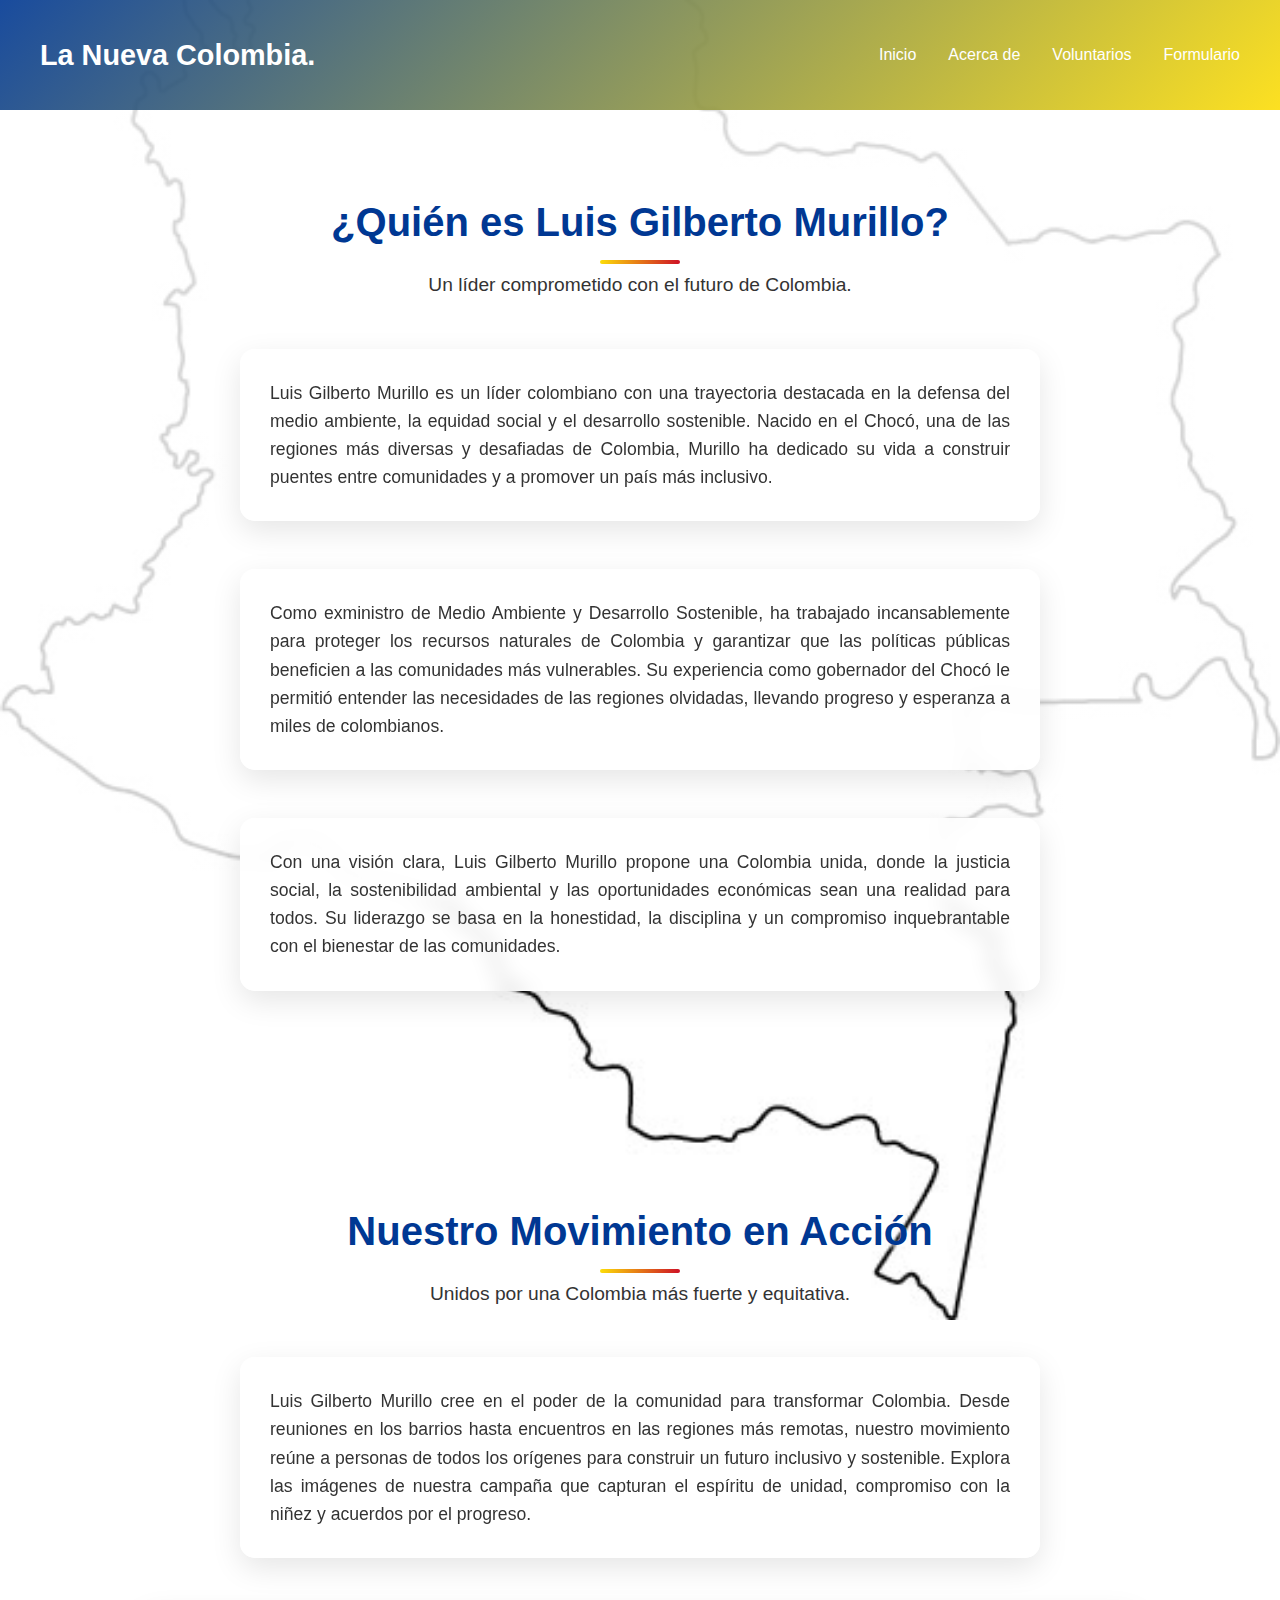
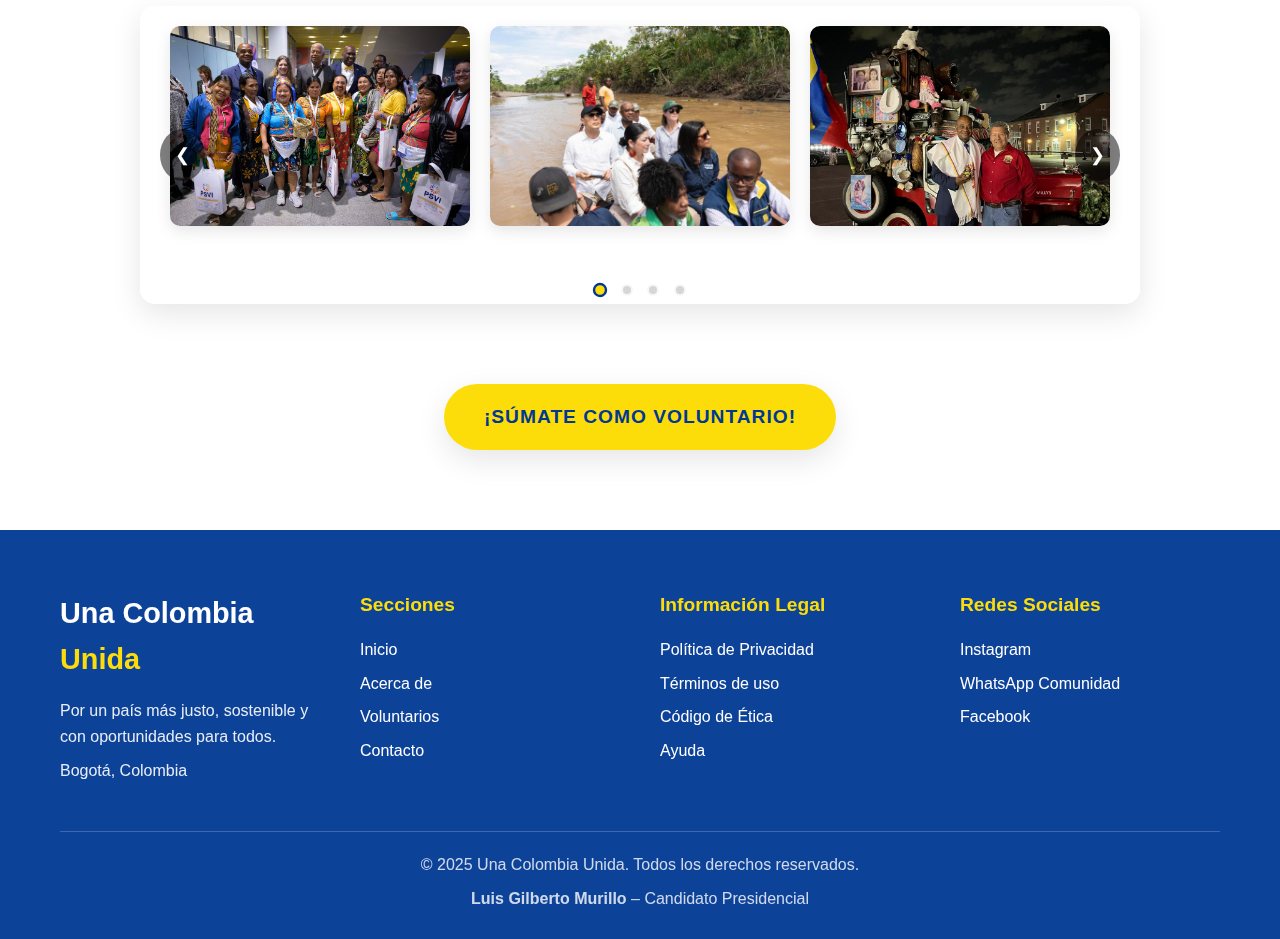
<file: Landing Page/Landing Page/blog.html>
<!DOCTYPE html>
<html lang="es">
<head>
    <meta charset="UTF-8">
    <meta name="viewport" content="width=device-width, initial-scale=1.0">
    <title>Acerca de Luis Gilberto Murillo - La Nueva Colombia</title>
    <link rel="shortcut icon" href="./images/Favicon.png" type="image/x-icon">
    <style>
        /* Variables CSS */
        :root {
            --amarillo-colombia: #FCDD09;
            --azul-colombia: #003893;
            --rojo-colombia: #CE1126;
            --blanco: #FFFFFF;
            --gris-oscuro: #333333;
            --sombra: rgba(0, 0, 0, 0.1);
        }

        * {
            margin: 0;
            padding: 0;
            box-sizing: border-box;
        }

        body {
            font-family: 'Segoe UI', Tahoma, Geneva, Verdana, sans-serif;
            line-height: 1.6;
            background: linear-gradient(rgba(255, 255, 255, 0.85), rgba(255, 255, 255, 0.80)), url('./images/Map-Colombia.jpeg');
            background-size: cover;
            background-position: center center;
            background-repeat: no-repeat;
            background-attachment: fixed;
            min-height: 100vh;
        }

        .container {
            max-width: 1200px;
            margin: 0 auto;
            padding: 0 20px;
        }

        /* Header y Navegación */
        .hero {
            background: linear-gradient(135deg, rgba(0, 56, 147, 0.9), rgba(252, 221, 9, 0.9));
            color: var(--blanco);
            padding: 1rem 0;
            position: relative;
            overflow: hidden;
        }

        .nav {
            display: flex;
            justify-content: space-between;
            align-items: center;
            padding: 1rem 0;
        }

        .nav__title {
            font-size: 1.8rem;
            font-weight: 700;
            color: var(--blanco);
        }

        .nav__link {
            display: flex;
            gap: 2rem;
            list-style: none;
            align-items: center;
        }

        .nav__links {
            color: var(--blanco);
            text-decoration: none;
            font-weight: 500;
            transition: color 0.3s ease;
        }

        .nav__links:hover {
            color: var(--amarillo-colombia);
        }

        .nav__menu {
            display: none;
            cursor: pointer;
        }

        .nav__img {
            width: 24px;
            height: 24px;
        }

        .nav__exit {
            display: none;
            width: 24px;
            height: 24px;
            cursor: pointer;
        }

        /* Sección Quién es Murillo */
        .community {
            padding: 80px 0;
            background: transparent;
        }

        .section__title {
            font-size: 2.5rem;
            color: var(--azul-colombia);
            text-align: center;
            margin-bottom: 1rem;
            font-weight: 700;
            position: relative;
            text-shadow: 0 2px 4px rgba(255, 255, 255, 0.8);
        }

        .section__title::after {
            content: '';
            position: absolute;
            bottom: -10px;
            left: 50%;
            transform: translateX(-50%);
            width: 80px;
            height: 4px;
            background: linear-gradient(90deg, var(--amarillo-colombia), var(--rojo-colombia));
            border-radius: 2px;
        }

        .section__subtitle {
            text-align: center;
            font-size: 1.2rem;
            color: var(--gris-oscuro);
            margin-bottom: 3rem;
            max-width: 600px;
            margin-left: auto;
            margin-right: auto;
            text-shadow: 0 1px 2px rgba(255, 255, 255, 0.8);
        }

        .community__content {
            text-align: center;
        }

        .community__paragraph {
            font-size: 1.1rem;
            color: var(--gris-oscuro);
            margin-bottom: 3rem;
            max-width: 800px;
            margin-left: auto;
            margin-right: auto;
            text-align: justify;
            background: rgba(255, 255, 255, 0.8);
            padding: 30px;
            border-radius: 15px;
            box-shadow: 0 10px 30px rgba(0, 0, 0, 0.1);
            backdrop-filter: blur(10px);
        }

        /* Slideshow Mejorado */
        .community__slideshow {
            position: relative;
            max-width: 1000px;
            margin: 0 auto 3rem auto;
            overflow: hidden;
            border-radius: 15px;
            box-shadow: 0 10px 30px var(--sombra);
            background: rgba(255, 255, 255, 0.9);
            backdrop-filter: blur(10px);
        }

        .community__slides {
            display: flex;
            transition: transform 0.5s ease-in-out;
            width: 400%; /* 4 slides × 100% */
        }

        .community__slide {
            width: 25%; /* 100% / 4 slides */
            display: flex;
            justify-content: center;
            align-items: center;
            gap: 20px;
            padding: 20px;
            background: rgba(255, 255, 255, 0.9);
        }

        .community__slide-img {
            width: 300px;
            height: 200px;
            object-fit: cover;
            border-radius: 10px;
            box-shadow: 0 5px 15px var(--sombra);
            transition: transform 0.3s ease;
        }

        .community__slide-img:hover {
            transform: scale(1.05);
        }

        /* Flechas de navegación */
        .community__arrow {
            position: absolute;
            top: 50%;
            transform: translateY(-50%);
            background: rgba(0, 0, 0, 0.5);
            color: white;
            border: none;
            padding: 15px;
            font-size: 18px;
            cursor: pointer;
            border-radius: 50%;
            transition: all 0.3s ease;
            z-index: 10;
        }

        .community__arrow:hover {
            background: rgba(0, 0, 0, 0.7);
            transform: translateY(-50%) scale(1.1);
        }

        .community__arrow--prev {
            left: 20px;
        }

        .community__arrow--next {
            right: 20px;
        }

        /* Indicadores (dots) */
        .community__dots {
            text-align: center;
            margin-top: 2rem;
        }

        .community__dot {
            display: inline-block;
            width: 12px;
            height: 12px;
            margin: 0 5px;
            background-color: rgba(204, 204, 204, 0.8);
            border-radius: 50%;
            cursor: pointer;
            transition: all 0.3s ease;
            border: 2px solid rgba(255, 255, 255, 0.8);
        }

        .community__dot.active {
            background-color: var(--amarillo-colombia);
            transform: scale(1.2);
            border-color: var(--azul-colombia);
        }

        .community__dot:hover {
            background-color: var(--azul-colombia);
        }

        /* Botón CTA */
        .cta {
            display: inline-block;
            background: var(--amarillo-colombia);
            color: var(--azul-colombia);
            padding: 18px 40px;
            text-decoration: none;
            font-weight: 700;
            font-size: 1.2rem;
            border-radius: 50px;
            transition: all 0.3s ease;
            box-shadow: 0 10px 30px var(--sombra);
            text-transform: uppercase;
            letter-spacing: 1px;
            margin-top: 2rem;
        }

        .cta:hover {
            transform: translateY(-5px) scale(1.05);
            box-shadow: 0 15px 40px rgba(0, 0, 0, 0.2);
            background: #FFE55C;
        }

        /* Footer */
        .footer {
            background: rgba(0, 56, 147, 0.95);
            color: var(--blanco);
            padding: 60px 0 20px;
            backdrop-filter: blur(10px);
        }

        .footer__wrapper {
            display: grid;
            grid-template-columns: repeat(auto-fit, minmax(250px, 1fr));
            gap: 40px;
            margin-bottom: 40px;
        }

        .footer__column h2 {
            font-size: 1.8rem;
            margin-bottom: 1rem;
        }

        .footer__column h2 span {
            color: var(--amarillo-colombia);
        }

        .footer__column h3 {
            font-size: 1.2rem;
            margin-bottom: 1rem;
            color: var(--amarillo-colombia);
        }

        .footer__column ul {
            list-style: none;
        }

        .footer__column li {
            margin-bottom: 0.5rem;
        }

        .footer__column a {
            color: var(--blanco);
            text-decoration: none;
            transition: color 0.3s ease;
        }

        .footer__column a:hover {
            color: var(--amarillo-colombia);
        }

        .footer__column p {
            margin-bottom: 0.5rem;
            opacity: 0.9;
        }

        .footer__bottom {
            text-align: center;
            padding-top: 20px;
            border-top: 1px solid rgba(255, 255, 255, 0.2);
        }

        .footer__bottom p {
            margin-bottom: 0.5rem;
            opacity: 0.8;
        }

        /* Responsive Design */
        @media (max-width: 768px) {
            body {
                background-attachment: scroll;
            }

            .nav__link {
                position: fixed;
                background: var(--azul-colombia);
                top: 0;
                left: 0;
                height: 100vh;
                width: 100%;
                display: flex;
                flex-direction: column;
                justify-content: center;
                align-items: center;
                gap: 3rem;
                z-index: 100;
                transform: translateX(-100%);
                transition: transform 0.3s ease;
            }

            .nav__link--show {
                transform: translateX(0);
            }

            .nav__menu {
                display: block;
            }

            .nav__exit {
                display: block;
                position: absolute;
                top: 20px;
                right: 20px;
            }

            .community__slideshow {
                max-width: 100%;
            }

            .community__slide {
                flex-direction: column;
                gap: 15px;
            }

            .community__slide-img {
                width: 250px;
                height: 167px;
            }

            .section__title {
                font-size: 2rem;
            }

            .community__paragraph {
                font-size: 1rem;
                text-align: left;
                padding: 20px;
            }

            .footer__wrapper {
                grid-template-columns: 1fr;
                gap: 30px;
            }
        }

        @media (max-width: 480px) {
            .community__slide-img {
                width: 200px;
                height: 133px;
            }

            .cta {
                padding: 15px 30px;
                font-size: 1rem;
            }

            .nav__title {
                font-size: 1.5rem;
            }

            .community__paragraph {
                padding: 15px;
                margin-bottom: 2rem;
            }
        }
    </style>
</head>
<body>
    <!-- Header -->
    <header class="hero">
        <nav class="nav container"> 
            <div class="nav__logo">
                <h2 class="nav__title">La Nueva Colombia.</h2>
            </div>
            
            <ul class="nav__link nav__link--menu">
                <li class="nav__items">
                    <a href="index.html" class="nav__links">Inicio</a>
                </li>
                <li class="nav__items">
                    <a href="blog.html" class="nav__links">Acerca de</a>
                </li>
                <li class="nav__items">
                    <a href="index.html#propuestas" class="nav__links">Voluntarios</a>
                </li>
                <li class="nav__items">
                    <a href="index.html#contacto" class="nav__links">Formulario</a>
                </li>

                <div class="nav__exit">✕</div>
            </ul>

            <div class="nav__menu">
                <div style="width: 24px; height: 24px; background: white; border-radius: 2px; position: relative;">
                    <div style="width: 18px; height: 2px; background: #003893; position: absolute; top: 5px; left: 3px;"></div>
                    <div style="width: 18px; height: 2px; background: #003893; position: absolute; top: 11px; left: 3px;"></div>
                    <div style="width: 18px; height: 2px; background: #003893; position: absolute; top: 17px; left: 3px;"></div>
                </div>
            </div>
        </nav>
    </header>

    <!-- Sección Quién es Murillo -->
    <section class="community">
        <div class="container">
            <h2 class="section__title">¿Quién es Luis Gilberto Murillo?</h2>
            <p class="section__subtitle">Un líder comprometido con el futuro de Colombia.</p>
            
            <div class="community__content">
                <p class="community__paragraph">
                    Luis Gilberto Murillo es un líder colombiano con una trayectoria destacada en la defensa del medio ambiente, la equidad social y el desarrollo sostenible. Nacido en el Chocó, una de las regiones más diversas y desafiadas de Colombia, Murillo ha dedicado su vida a construir puentes entre comunidades y a promover un país más inclusivo.
                </p>
                <p class="community__paragraph">
                    Como exministro de Medio Ambiente y Desarrollo Sostenible, ha trabajado incansablemente para proteger los recursos naturales de Colombia y garantizar que las políticas públicas beneficien a las comunidades más vulnerables. Su experiencia como gobernador del Chocó le permitió entender las necesidades de las regiones olvidadas, llevando progreso y esperanza a miles de colombianos.
                </p>
                <p class="community__paragraph">
                    Con una visión clara, Luis Gilberto Murillo propone una Colombia unida, donde la justicia social, la sostenibilidad ambiental y las oportunidades económicas sean una realidad para todos. Su liderazgo se basa en la honestidad, la disciplina y un compromiso inquebrantable con el bienestar de las comunidades.
                </p>
            </div>
        </div>
    </section>

    <!-- Sección Comunidad Mejorada -->
    <section class="community">
        <div class="container">
            <h2 class="section__title">Nuestro Movimiento en Acción</h2>
            <p class="section__subtitle">Unidos por una Colombia más fuerte y equitativa.</p>
            
            <div class="community__content">
                <p class="community__paragraph">
                    Luis Gilberto Murillo cree en el poder de la comunidad para transformar Colombia. Desde reuniones en los barrios hasta encuentros en las regiones más remotas, nuestro movimiento reúne a personas de todos los orígenes para construir un futuro inclusivo y sostenible. Explora las imágenes de nuestra campaña que capturan el espíritu de unidad, compromiso con la niñez y acuerdos por el progreso.
                </p>
                
                <div class="community__slideshow">
                    <div class="community__slides">
                        <!-- Slide 1: Murillo con la comunidad -->
                        <div class="community__slide">
                            <img src="./images/Murillo-Gente5.jpg" alt="Luis Gilberto Murillo con la comunidad" class="community__slide-img">
                            <img src="./images/Murillo-Comunidad.jpg" alt="Luis Gilberto Murillo en evento comunitario" class="community__slide-img">
                            <img src="./images/Murillo-Gente.jpg" alt="Luis Gilberto Murillo con ciudadanos" class="community__slide-img">
                        </div>
                        
                        <!-- Slide 2: Encuentros ciudadanos -->
                        <div class="community__slide">
                            <img src="./images/Murillo-Gente2.jpg" alt="Luis Gilberto Murillo con ciudadanos" class="community__slide-img">
                            <img src="./images/Murillo-Gente3.jpg" alt="Luis Gilberto Murillo en reunión" class="community__slide-img">
                            <img src="./images/Murillo-Gente4.jpg" alt="Luis Gilberto Murillo en encuentro" class="community__slide-img">
                        </div>
                        
                        <!-- Slide 3: Compromiso con la niñez -->
                        <div class="community__slide">
                            <img src="./images/Murillo-Ninos.jpg" alt="Luis Gilberto Murillo con niños" class="community__slide-img">
                            <img src="./images/Murillo-Ninos2.jpg" alt="Luis Gilberto Murillo con la niñez" class="community__slide-img">
                            <img src="./images/Murillo-Tratados.jpg" alt="Luis Gilberto Murillo en acuerdos" class="community__slide-img">
                        </div>
                        
                        <!-- Slide 4: Acuerdos y tratados -->
                        <div class="community__slide">
                            <img src="./images/Murillo-Tratados2.jpg" alt="Luis Gilberto Murillo firmando acuerdos" class="community__slide-img">
                            <img src="./images/Murillo-Gente5.jpg" alt="Luis Gilberto Murillo con la comunidad" class="community__slide-img">
                            <img src="./images/Murillo-Comunidad.jpg" alt="Luis Gilberto Murillo en evento" class="community__slide-img">
                        </div>
                    </div>
                    
                    <!-- Flechas de navegación -->
                    <button class="community__arrow community__arrow--prev" onclick="prevSlide()">❮</button>
                    <button class="community__arrow community__arrow--next" onclick="nextSlide()">❯</button>
                    
                    <!-- Indicadores -->
                    <div class="community__dots">
                        <span class="community__dot active" onclick="currentSlide(1)"></span>
                        <span class="community__dot" onclick="currentSlide(2)"></span>
                        <span class="community__dot" onclick="currentSlide(3)"></span>
                        <span class="community__dot" onclick="currentSlide(4)"></span>
                    </div>
                </div>
                
                <a href="index.html#contacto" class="cta">¡Súmate como voluntario!</a>
            </div>
        </div>
    </section>

    <!-- Footer -->
    <footer class="footer">
        <div class="container">
            <div class="footer__wrapper">
                <div class="footer__column brand">
                    <h2>Una Colombia <span>Unida</span></h2>
                    <p>Por un país más justo, sostenible y con oportunidades para todos.</p>
                    <p>Bogotá, Colombia</p>
                </div>

                <div class="footer__column">
                    <h3>Secciones</h3>
                    <ul>
                        <li><a href="index.html#inicio">Inicio</a></li>
                        <li><a href="blog.html">Acerca de</a></li>
                        <li><a href="index.html#propuestas">Voluntarios</a></li>
                        <li><a href="index.html#contacto">Contacto</a></li>
                    </ul>
                </div>

                <div class="footer__column">
                    <h3>Información Legal</h3>
                    <ul>
                        <li><a href="#">Política de Privacidad</a></li>
                        <li><a href="#">Términos de uso</a></li>
                        <li><a href="#">Código de Ética</a></li>
                        <li><a href="#">Ayuda</a></li>
                    </ul>
                </div>

                <div class="footer__column">
                    <h3>Redes Sociales</h3>
                    <ul>
                        <li><a href="#">Instagram</a></li>
                        <li><a href="#">WhatsApp Comunidad</a></li>
                        <li><a href="#">Facebook</a></li>
                    </ul>
                </div>
            </div>

            <div class="footer__bottom">
                <p>© 2025 Una Colombia Unida. Todos los derechos reservados.</p>
                <p><strong>Luis Gilberto Murillo</strong> – Candidato Presidencial</p>
            </div>
        </div>
    </footer>

    <script>
        // JavaScript para el menú móvil
        document.addEventListener('DOMContentLoaded', function() {
            const navMenu = document.querySelector('.nav__menu');
            const navLink = document.querySelector('.nav__link');
            const navExit = document.querySelector('.nav__exit');

            // Abrir menú
            navMenu.addEventListener('click', () => {
                navLink.classList.add('nav__link--show');
            });

            // Cerrar menú
            navExit.addEventListener('click', () => {
                navLink.classList.remove('nav__link--show');
            });

            // Cerrar menú al hacer click en un enlace
            document.querySelectorAll('.nav__links').forEach(link => {
                link.addEventListener('click', () => {
                    navLink.classList.remove('nav__link--show');
                });
            });
        });

        // JavaScript para el slideshow mejorado
        let slideIndex = 1;
        let slideInterval;

        function initSlideshow() {
            showSlides(slideIndex);
            startAutoSlide();
        }

        function startAutoSlide() {
            slideInterval = setInterval(() => {
                slideIndex++;
                if (slideIndex > 4) {
                    slideIndex = 1;
                }
                showSlides(slideIndex);
            }, 6000); // Cambia cada 6 segundos
        }

        function stopAutoSlide() {
            clearInterval(slideInterval);
        }

        function nextSlide() {
            stopAutoSlide();
            slideIndex++;
            if (slideIndex > 4) {
                slideIndex = 1;
            }
            showSlides(slideIndex);
            startAutoSlide();
        }

        function prevSlide() {
            stopAutoSlide();
            slideIndex--;
            if (slideIndex < 1) {
                slideIndex = 4;
            }
            showSlides(slideIndex);
            startAutoSlide();
        }

        function currentSlide(n) {
            stopAutoSlide();
            slideIndex = n;
            showSlides(slideIndex);
            startAutoSlide();
        }

        function showSlides(n) {
            const slides = document.querySelector('.community__slides');
            const dots = document.querySelectorAll('.community__dot');
            
            // Calcular el desplazamiento
            const translateX = -((n - 1) * 25); // 25% por slide
            slides.style.transform = `translateX(${translateX}%)`;
            
            // Actualizar indicadores
            dots.forEach(dot => dot.classList.remove('active'));
            dots[n - 1].classList.add('active');
        }

        // Pausar slideshow al pasar el mouse
        document.querySelector('.community__slideshow').addEventListener('mouseenter', stopAutoSlide);
        document.querySelector('.community__slideshow').addEventListener('mouseleave', startAutoSlide);

        // Inicializar cuando se carga la página
        document.addEventListener('DOMContentLoaded', initSlideshow);
    </script>
</body>
</html>
</file>
